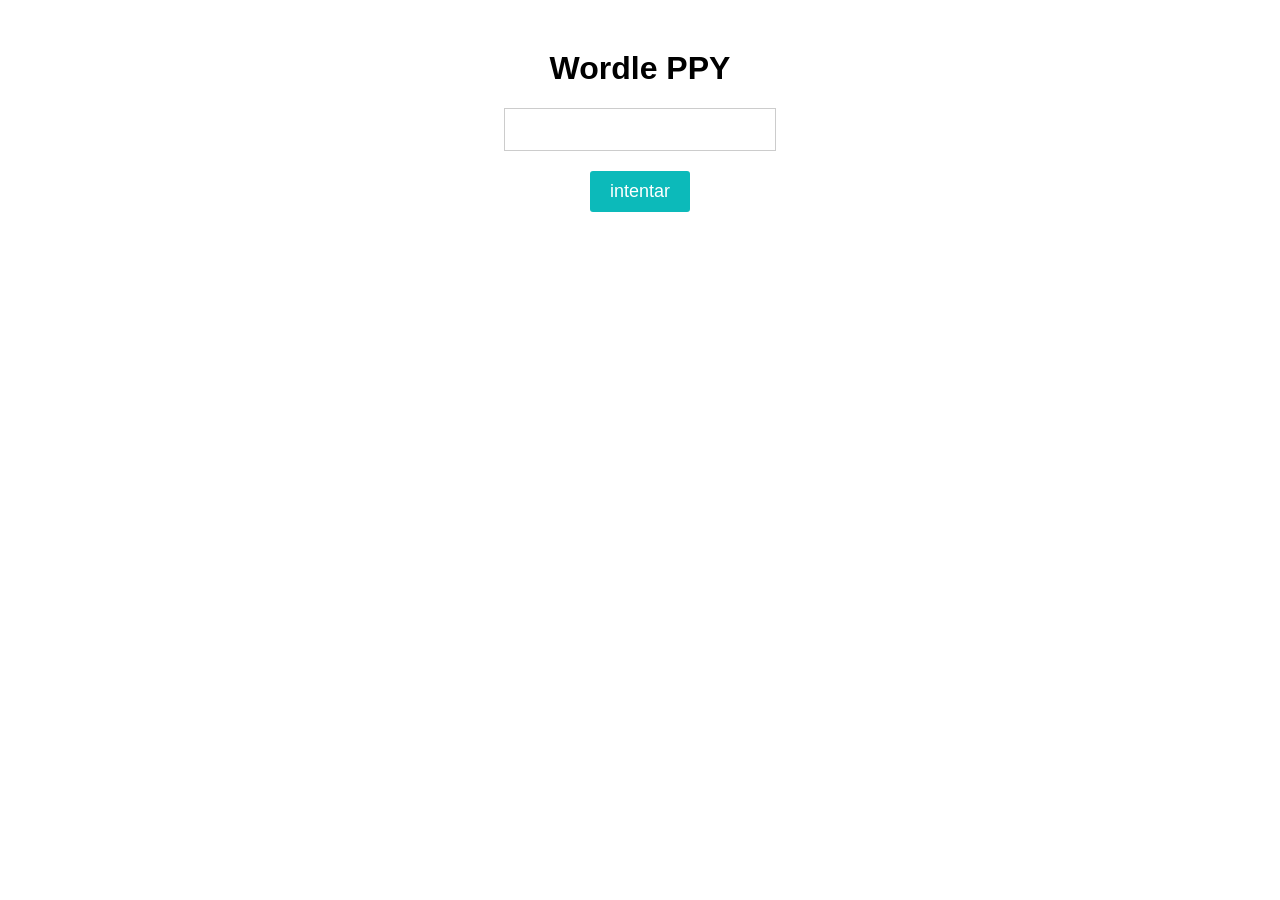
<file: index.html>
<!DOCTYPE html>
<html>
    <head>
        <title>wordle PPY</title>
        <link rel="stylesheet" href="style.css"/>
        <script src="script.js" defer></script>
        <meta http-equiv="Content-Type" content="text/html;" charset="UTF-8" />
        <!-- <script src="tarea.js" defer><script> -->
    </head>
    <body>
        <h1>Wordle PPY</h1>
        <input type="text" id="guess-input" />
        <button id="guess-button">intentar</button>
        <div id="grid"></div>
        <p id="guesses"></p>
    </body>
</html>
</file>
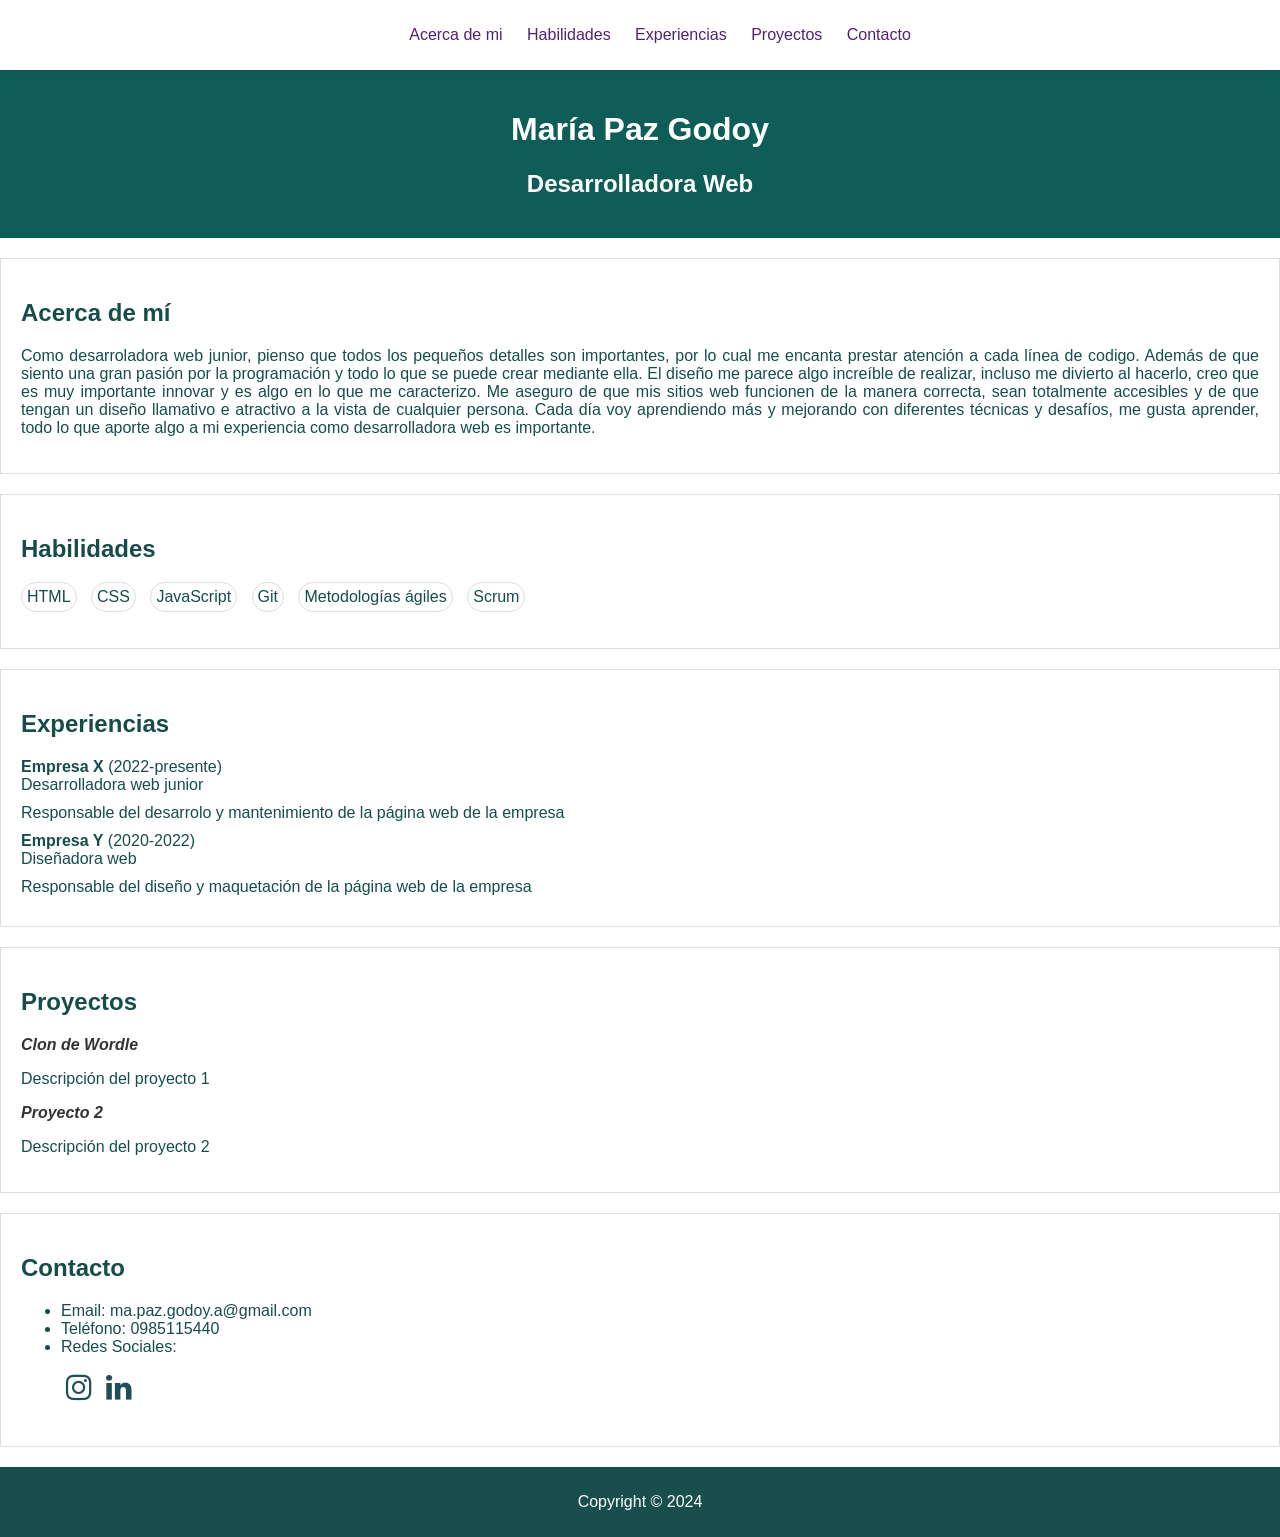
<file: portfolio/index.html>
<!DOCTYPE html>
<html>
    <head>
       <title>Mi portfolio Personal</title> 
       <link rel="stylesheet" href="./style.css" />  
       <link rel="stylesheet" href="https://cdnjs.cloudflare.com/ajax/libs/font-awesome/4.7.0/css/font-awesome.min.css"/>
    </head>

    <body>
        <header>
            <nav>
                <ul>
                    <a href="#Acerca-de-mi" class="menu-item">Acerca de mi</a>
                    <a href="#Habilidades" class="menu-item">Habilidades</a>
                    <a href="#Experiencias" class="menu-item">Experiencias</a>
                    <a href="#Proyectos" class="menu-item">Proyectos</a>
                    <a href="#Contacto" class="menu-item">Contacto</a>
                </ul>
            </nav>
            <h1>María Paz Godoy</h1>
            <h2>Desarrolladora Web</h2>
        </header>

         <main>
            <section id="Acerca-de-mi">
                <h2>Acerca de mí</h2>
                <p> 
                    Como desarroladora web junior, pienso que todos los pequeños detalles 
                    son importantes, por lo cual me encanta prestar atención a cada línea 
                    de codigo. Además de que siento una gran pasión por la programación y 
                    todo lo que se puede crear mediante ella. El diseño me parece algo 
                    increíble de realizar, incluso me divierto al hacerlo, creo que es muy 
                    importante innovar y es algo en lo que me caracterizo. Me aseguro de que 
                    mis sitios web funcionen de la manera correcta, sean totalmente accesibles 
                    y de que tengan un diseño llamativo e atractivo a la vista de cualquier 
                    persona. Cada día voy aprendiendo más y mejorando con diferentes técnicas y
                    desafíos, me gusta aprender, todo lo que aporte algo a mi experiencia como
                    desarrolladora web es importante. 
                </p>
            </section>
            
            <section id="Habilidades">
                <h2>Habilidades</h2>
                <ul>
                    <li>HTML</li>
                    <li>CSS</li> 
                    <li>JavaScript</li>
                    <li>Git</li>
                    <li>Metodologías ágiles</li>
                    <li>Scrum</li>
                </ul>
            </section>

            <section id="Experiencias">
                <h2>Experiencias</h2>
                <ul>
                    <li>
                       <b>Empresa X</b> (2022-presente)
                        <ul>
                            <li>Desarrolladora web junior</li>
                            <li>
                                Responsable del desarrolo y mantenimiento de la página web de la 
                                empresa
                            </li>
                        </ul>
                    </li>
                    <li>
                        <strong>Empresa Y</strong> (2020-2022)
                        <ul>
                            <LI>Diseñadora web</LI>
                            <li>
                                Responsable del diseño y maquetación de la página web de la empresa
                            </li>
                        </ul>
                    </li>
                </ul>
            </section>

            <section id="Proyectos">
                <h2>Proyectos</h2>
                <ul>
                    <li>
                        <a href="https://wordleespanol.org/" target="_blank">Clon de Wordle</a>
                        <p>Descripción del proyecto 1</p>
                    </li>
                    <li>
                        <a href="https://wordleespanol.org/" target="_blank">Proyecto 2</a>
                        <p>Descripción del proyecto 2</p>
                    </li>
                </ul>
            </section>

            <section id="Contacto">
                <h2>Contacto</h2>
                <ul>
                    <li>Email: ma.paz.godoy.a@gmail.com</li>
                    <li>Teléfono: 0985115440</li>
                    <li>Redes Sociales:
                        <ul id="sociales">
                            <li>
                                <a href="https://www.instagram.com/paci_godoy" target="_blank" class="fa fa-instagram"></a>
                            </li>
                            <li>
                                <a href="https://www.linkedin.com/in/mar%C3%ADa-paz-godoy-ar%C3%A9valos-339959303/" target="_blank" class="fa fa-linkedin"></a>
                            </li>
                        </ul>
                    </li>
                </ul>
            </section>
        </main>

        <footer>
            <p>Copyright &copy; 2024</p>
        </footer>
    </body>
</html>
</file>
<file: style.css>
body {
    font-family: Arial, sans-serif;
  }
     
  h1 {
    text-align: center;
    margin-top: 50px;
  }
     
  #guess-input {
    display: block;
    margin: 0 auto 20px;
    padding: 10px;
    font-size: 18px;
    width: 250px;
    border: 1px solid #ccc;
  }
     
  #guess-button {
    display: block;
    margin: 0 auto;
    padding: 10px 20px;
    font-size: 18px;
    background-color: #0CBABA;
    color: #fff;
    border: none;
    border-radius: 3px;
  }
     
  button:active {
      transform: scale(0.95);
  }
     
  .letter {
      border: 1px solid black;
      padding: 3px;
      margin: 3px;
      min-width: 20px;
      text-align: center;
      display: inline-block
  }
     
  .row{
      margin-bottom: 10px;
  }
     
  .input-area{
      margin: 30px;
  }
</file>
<file: portfolio/style.css>
body {
    font-family: Arial, Helvetica, sans-serif;
    margin: 0;
    color: rgb(22, 77, 75);
    padding-top: 70px;
}

nav {
    position: fixed;
    top: 0;
    left: 0;
    width: 100%;
    background-color: white;
    box-shadow: 0 0 5px rgba(0, 0, 0, 0.1);
    text-align: center;
}

.menu-item {
    color: rgb(84, 32, 114);
    padding: 10px;
    text-decoration: none;
    display: inline-block;
    border-radius: 20px;
}

.menu-item:hover {
    background-color: #ddd;
    transition: all 0.4s ease-in-out;
}

header {
    background-color: #0e5e57;
    color: #fff;
    text-align: center;
    padding: 20px;
    margin-bottom: 20px;
  }

  section {
    padding: 20px;
    border: 1px solid #ddd;
    margin-bottom: 20px;
  }

  #Acerca-de-mi {
    text-align: justify;
  }

#Habilidades ul {
    list-style: none;
    padding: 0;
}

#Habilidades li {
    display: inline-block;
    padding: 5px;
    border: 1px solid #ddd;
    border-radius: 20px;
    margin-right: 10px;
}

#Experiencias ul {
    list-style: none;
    padding: 0;
    margin: 0;
}

#Experiencias ul li {
    margin-bottom: 10px;
}

#Proyectos ul {
    list-style: none;
    padding: 0;
    margin: 0;
  }

  #Proyectos a {
    font-weight: bold;
    font-style: italic;
    text-decoration: none;
    color: #333;
  }

  #Proyectos a:hover {
    text-decoration: underline;
  }

  #sociales {
    list-style: none;
    padding: 0;
    margin-top: 10px;
  }

  #sociales li {
    list-style: none;
    display: inline-block;
    padding: 5px;
    font-size: 30px;
  }

  .fa {
    color: #204e56;
    text-decoration: none;
    margin-left: 0px;
  }

  footer {
    background-color: #184e4c;
    color: #fff;
    text-align: center;
    padding: 10px;
  }
</file>
